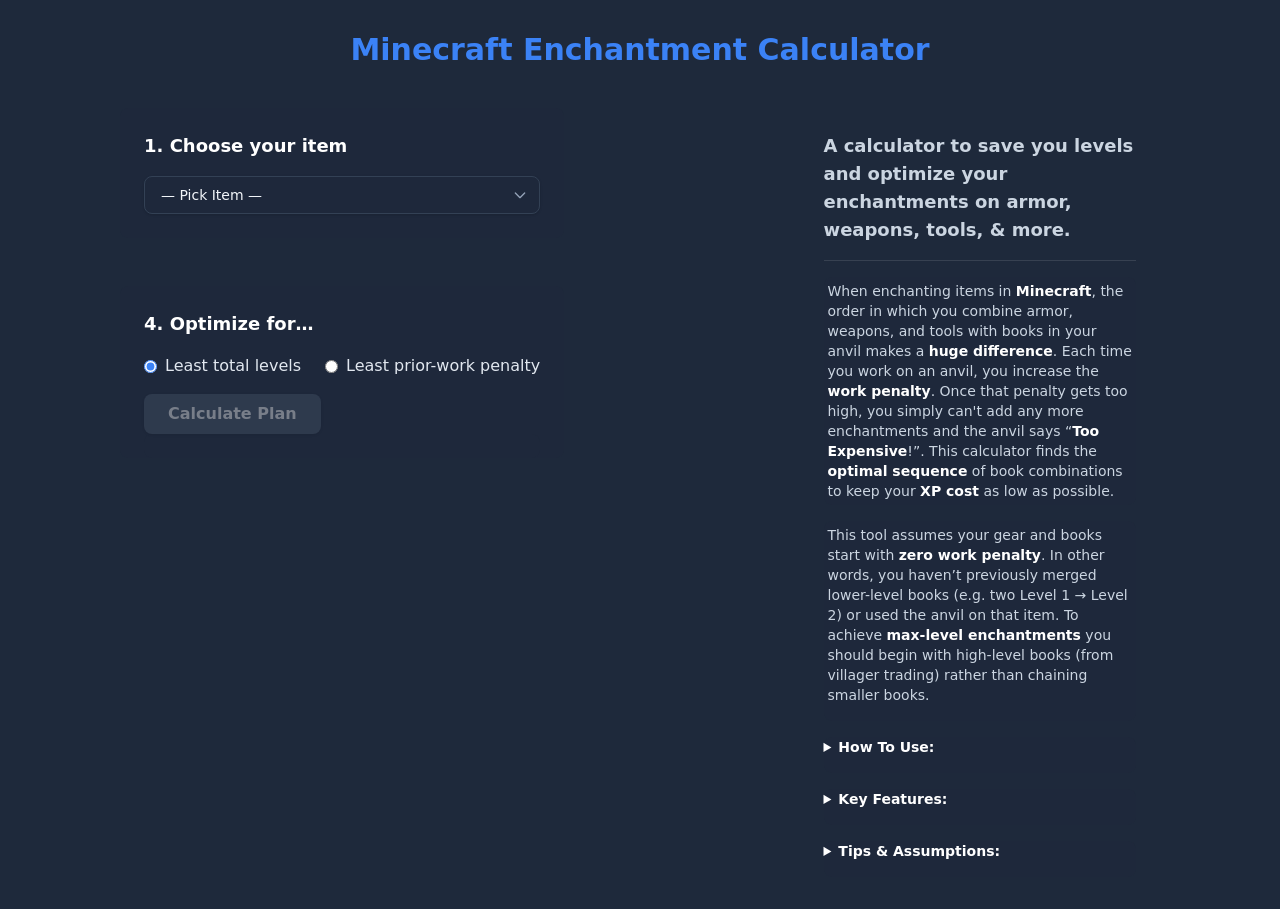
<file: index.html>
<html xmlns="http://www.w3.org/1999/xhtml" lang="en">

<head>
	<meta http-equiv="Content-Type" content="text/html; charset=utf-8" />
	<meta name="description" content="HTTrack is an easy-to-use website mirror utility. It allows you to download a World Wide website from the Internet to a local directory,building recursively all structures, getting html, images, and other files from the server to your computer. Links are rebuiltrelatively so that you can freely browse to the local site (works with any browser). You can mirror several sites together so that you can jump from one toanother. You can, also, update an existing mirror site, or resume an interrupted download. The robot is fully configurable, with an integrated help" />
	<meta name="keywords" content="httrack, HTTRACK, HTTrack, winhttrack, WINHTTRACK, WinHTTrack, offline browser, web mirror utility, aspirateur web, surf offline, web capture, www mirror utility, browse offline, local  site builder, website mirroring, aspirateur www, internet grabber, capture de site web, internet tool, hors connexion, unix, dos, windows 95, windows 98, solaris, ibm580, AIX 4.0, HTS, HTGet, web aspirator, web aspirateur, libre, GPL, GNU, free software" />
	<title>Local index - HTTrack Website Copier</title>
  <!-- Mirror and index made by HTTrack Website Copier/3.49-2 [XR&CO'2014] -->
	<style type="text/css">
	<!--

body {
	margin: 0;  padding: 0;  margin-bottom: 15px;  margin-top: 8px;
	background: #77b;
}
body, td {
	font: 14px "Trebuchet MS", Verdana, Arial, Helvetica, sans-serif;
	}

#subTitle {
	background: #000;  color: #fff;  padding: 4px;  font-weight: bold; 
	}

#siteNavigation a, #siteNavigation .current {
	font-weight: bold;  color: #448;
	}
#siteNavigation a:link    { text-decoration: none; }
#siteNavigation a:visited { text-decoration: none; }

#siteNavigation .current { background-color: #ccd; }

#siteNavigation a:hover   { text-decoration: none;  background-color: #fff;  color: #000; }
#siteNavigation a:active  { text-decoration: none;  background-color: #ccc; }


a:link    { text-decoration: underline;  color: #00f; }
a:visited { text-decoration: underline;  color: #000; }
a:hover   { text-decoration: underline;  color: #c00; }
a:active  { text-decoration: underline; }

#pageContent {
	clear: both;
	border-bottom: 6px solid #000;
	padding: 10px;  padding-top: 20px;
	line-height: 1.65em;
	background-image: url(backblue.gif);
	background-repeat: no-repeat;
	background-position: top right;
	}

#pageContent, #siteNavigation {
	background-color: #ccd;
	}


.imgLeft  { float: left;   margin-right: 10px;  margin-bottom: 10px; }
.imgRight { float: right;  margin-left: 10px;   margin-bottom: 10px; }

hr { height: 1px;  color: #000;  background-color: #000;  margin-bottom: 15px; }

h1 { margin: 0;  font-weight: bold;  font-size: 2em; }
h2 { margin: 0;  font-weight: bold;  font-size: 1.6em; }
h3 { margin: 0;  font-weight: bold;  font-size: 1.3em; }
h4 { margin: 0;  font-weight: bold;  font-size: 1.18em; }

.blak { background-color: #000; }
.hide { display: none; }
.tableWidth { min-width: 400px; }

.tblRegular       { border-collapse: collapse; }
.tblRegular td    { padding: 6px;  background-image: url(fade.gif);  border: 2px solid #99c; }
.tblHeaderColor, .tblHeaderColor td { background: #99c; }
.tblNoBorder td   { border: 0; }


// -->
</style>

</head>

<table width="76%" border="0" align="center" cellspacing="0" cellpadding="3" class="tableWidth">
	<tr>
	<td id="subTitle">HTTrack Website Copier - Open Source offline browser</td>
	</tr>
</table>
<table width="76%" border="0" align="center" cellspacing="0" cellpadding="0" class="tableWidth">
<tr class="blak">
<td>
	<table width="100%" border="0" align="center" cellspacing="1" cellpadding="0">
	<tr>
	<td colspan="6"> 
		<table width="100%" border="0" align="center" cellspacing="0" cellpadding="10">
		<tr> 
		<td id="pageContent"> 
<!-- ==================== End prologue ==================== -->

	<meta name="generator" content="HTTrack Website Copier/3.x">
	<TITLE>Local index - HTTrack</TITLE>
</HEAD>
<BODY>
<H1 ALIGN=Center>Index of locally available sites:</H1>
	<TABLE BORDER="0" WIDTH="100%" CELLSPACING="1" CELLPADDING="0">
		<TR>
			<TD BACKGROUND="fade.gif">
				&middot;
					<A HREF="minecraft-enchantment-order.vercel.app/index.html">
						minecraft-enchantment-order.vercel.app/index.html
					</A>		
			</TD>
		</TR>
	</TABLE>
	<BR>
	<BR>
	<BR>
  	<H6 ALIGN="RIGHT">
	<I>Mirror and index made by HTTrack Website Copier [XR&amp;CO'2008]</I>
	</H6>
	<!-- Mirror and index made by HTTrack Website Copier/3.49-2 [XR&CO'2014] -->
	<!-- Thanks for using HTTrack Website Copier! -->
	<meta HTTP-EQUIV="Refresh" CONTENT="0; URL=minecraft-enchantment-order.vercel.app/index.html">


<!-- ==================== Start epilogue ==================== -->
		</td>
		</tr>
		</table>
	</td>
	</tr>
	</table>
</td>
</tr>
</table>

<table width="76%" border="0" align="center" valign="bottom" cellspacing="0" cellpadding="0">
	<tr>
	<td id="footer"><small>&copy; 2008 Xavier Roche & other contributors - Web Design: Leto Kauler.</small></td>
	</tr>
</table>

</body>

</html>
</file>
<file: minecraft-enchantment-order.vercel.app/static/styles.css>
*,:after,:before{--tw-border-spacing-x:0;--tw-border-spacing-y:0;--tw-translate-x:0;--tw-translate-y:0;--tw-rotate:0;--tw-skew-x:0;--tw-skew-y:0;--tw-scale-x:1;--tw-scale-y:1;--tw-pan-x: ;--tw-pan-y: ;--tw-pinch-zoom: ;--tw-scroll-snap-strictness:proximity;--tw-gradient-from-position: ;--tw-gradient-via-position: ;--tw-gradient-to-position: ;--tw-ordinal: ;--tw-slashed-zero: ;--tw-numeric-figure: ;--tw-numeric-spacing: ;--tw-numeric-fraction: ;--tw-ring-inset: ;--tw-ring-offset-width:0px;--tw-ring-offset-color:#fff;--tw-ring-color:rgba(59,130,246,.5);--tw-ring-offset-shadow:0 0 #0000;--tw-ring-shadow:0 0 #0000;--tw-shadow:0 0 #0000;--tw-shadow-colored:0 0 #0000;--tw-blur: ;--tw-brightness: ;--tw-contrast: ;--tw-grayscale: ;--tw-hue-rotate: ;--tw-invert: ;--tw-saturate: ;--tw-sepia: ;--tw-drop-shadow: ;--tw-backdrop-blur: ;--tw-backdrop-brightness: ;--tw-backdrop-contrast: ;--tw-backdrop-grayscale: ;--tw-backdrop-hue-rotate: ;--tw-backdrop-invert: ;--tw-backdrop-opacity: ;--tw-backdrop-saturate: ;--tw-backdrop-sepia: ;--tw-contain-size: ;--tw-contain-layout: ;--tw-contain-paint: ;--tw-contain-style: }::backdrop{--tw-border-spacing-x:0;--tw-border-spacing-y:0;--tw-translate-x:0;--tw-translate-y:0;--tw-rotate:0;--tw-skew-x:0;--tw-skew-y:0;--tw-scale-x:1;--tw-scale-y:1;--tw-pan-x: ;--tw-pan-y: ;--tw-pinch-zoom: ;--tw-scroll-snap-strictness:proximity;--tw-gradient-from-position: ;--tw-gradient-via-position: ;--tw-gradient-to-position: ;--tw-ordinal: ;--tw-slashed-zero: ;--tw-numeric-figure: ;--tw-numeric-spacing: ;--tw-numeric-fraction: ;--tw-ring-inset: ;--tw-ring-offset-width:0px;--tw-ring-offset-color:#fff;--tw-ring-color:rgba(59,130,246,.5);--tw-ring-offset-shadow:0 0 #0000;--tw-ring-shadow:0 0 #0000;--tw-shadow:0 0 #0000;--tw-shadow-colored:0 0 #0000;--tw-blur: ;--tw-brightness: ;--tw-contrast: ;--tw-grayscale: ;--tw-hue-rotate: ;--tw-invert: ;--tw-saturate: ;--tw-sepia: ;--tw-drop-shadow: ;--tw-backdrop-blur: ;--tw-backdrop-brightness: ;--tw-backdrop-contrast: ;--tw-backdrop-grayscale: ;--tw-backdrop-hue-rotate: ;--tw-backdrop-invert: ;--tw-backdrop-opacity: ;--tw-backdrop-saturate: ;--tw-backdrop-sepia: ;--tw-contain-size: ;--tw-contain-layout: ;--tw-contain-paint: ;--tw-contain-style: }/*! tailwindcss v3.4.17 | MIT License | https://tailwindcss.com*/*,:after,:before{box-sizing:border-box;border:0 solid #e5e7eb}:after,:before{--tw-content:""}:host,html{line-height:1.5;-webkit-text-size-adjust:100%;-moz-tab-size:4;-o-tab-size:4;tab-size:4;font-family:ui-sans-serif,system-ui,sans-serif,Apple Color Emoji,Segoe UI Emoji,Segoe UI Symbol,Noto Color Emoji;font-feature-settings:normal;font-variation-settings:normal;-webkit-tap-highlight-color:transparent}body{margin:0;line-height:inherit}hr{height:0;color:inherit;border-top-width:1px}abbr:where([title]){-webkit-text-decoration:underline dotted;text-decoration:underline dotted}h1,h2,h3,h4,h5,h6{font-size:inherit;font-weight:inherit}a{color:inherit;text-decoration:inherit}b,strong{font-weight:bolder}code,kbd,pre,samp{font-family:ui-monospace,SFMono-Regular,Menlo,Monaco,Consolas,Liberation Mono,Courier New,monospace;font-feature-settings:normal;font-variation-settings:normal;font-size:1em}small{font-size:80%}sub,sup{font-size:75%;line-height:0;position:relative;vertical-align:baseline}sub{bottom:-.25em}sup{top:-.5em}table{text-indent:0;border-color:inherit;border-collapse:collapse}button,input,optgroup,select,textarea{font-family:inherit;font-feature-settings:inherit;font-variation-settings:inherit;font-size:100%;font-weight:inherit;line-height:inherit;letter-spacing:inherit;color:inherit;margin:0;padding:0}button,select{text-transform:none}button,input:where([type=button]),input:where([type=reset]),input:where([type=submit]){-webkit-appearance:button;background-color:transparent;background-image:none}:-moz-focusring{outline:auto}:-moz-ui-invalid{box-shadow:none}progress{vertical-align:baseline}::-webkit-inner-spin-button,::-webkit-outer-spin-button{height:auto}[type=search]{-webkit-appearance:textfield;outline-offset:-2px}::-webkit-search-decoration{-webkit-appearance:none}::-webkit-file-upload-button{-webkit-appearance:button;font:inherit}summary{display:list-item}blockquote,dd,dl,figure,h1,h2,h3,h4,h5,h6,hr,p,pre{margin:0}fieldset{margin:0}fieldset,legend{padding:0}menu,ol,ul{list-style:none;margin:0;padding:0}dialog{padding:0}textarea{resize:vertical}input::-moz-placeholder,textarea::-moz-placeholder{opacity:1;color:#9ca3af}input::placeholder,textarea::placeholder{opacity:1;color:#9ca3af}[role=button],button{cursor:pointer}:disabled{cursor:default}audio,canvas,embed,iframe,img,object,svg,video{display:block;vertical-align:middle}img,video{max-width:100%;height:auto}[hidden]:where(:not([hidden=until-found])){display:none}.pointer-events-none{pointer-events:none}.static{position:static}.absolute{position:absolute}.relative{position:relative}.left-0{left:0}.right-3{right:.75rem}.top-1\/2{top:50%}.m-0{margin:0}.mx-auto{margin-left:auto;margin-right:auto}.my-8{margin-top:2rem;margin-bottom:2rem}.mb-12{margin-bottom:3rem}.mb-2{margin-bottom:.5rem}.mb-4{margin-bottom:1rem}.mb-8{margin-bottom:2rem}.ml-10{margin-left:2.5rem}.mt-1{margin-top:.25rem}.mt-10{margin-top:2.5rem}.mt-6{margin-top:1.5rem}.block{display:block}.inline-block{display:inline-block}.flex{display:flex}.inline-flex{display:inline-flex}.grid{display:grid}.hidden{display:none}.h-4{height:1rem}.h-px{height:1px}.min-h-screen{min-height:100vh}.w-16{width:4rem}.w-4{width:1rem}.w-full{width:100%}.w-max{width:-moz-max-content;width:max-content}.max-w-5xl{max-width:64rem}.max-w-screen-2xl{max-width:1536px}.-translate-y-1\/2{--tw-translate-y:-50%;transform:translate(var(--tw-translate-x),var(--tw-translate-y)) rotate(var(--tw-rotate)) skewX(var(--tw-skew-x)) skewY(var(--tw-skew-y)) scaleX(var(--tw-scale-x)) scaleY(var(--tw-scale-y))}.cursor-pointer{cursor:pointer}.appearance-none{-webkit-appearance:none;-moz-appearance:none;appearance:none}.grid-cols-1{grid-template-columns:repeat(1,minmax(0,1fr))}.flex-col{flex-direction:column}.flex-wrap{flex-wrap:wrap}.items-center{align-items:center}.items-baseline{align-items:baseline}.justify-between{justify-content:space-between}.gap-10{gap:2.5rem}.gap-2{gap:.5rem}.gap-6{gap:1.5rem}.gap-8{gap:2rem}.space-y-10>:not([hidden])~:not([hidden]){--tw-space-y-reverse:0;margin-top:calc(2.5rem*(1 - var(--tw-space-y-reverse)));margin-bottom:calc(2.5rem*var(--tw-space-y-reverse))}.space-y-4>:not([hidden])~:not([hidden]){--tw-space-y-reverse:0;margin-top:calc(1rem*(1 - var(--tw-space-y-reverse)));margin-bottom:calc(1rem*var(--tw-space-y-reverse))}.space-y-6>:not([hidden])~:not([hidden]){--tw-space-y-reverse:0;margin-top:calc(1.5rem*(1 - var(--tw-space-y-reverse)));margin-bottom:calc(1.5rem*var(--tw-space-y-reverse))}.self-start{align-self:flex-start}.rounded{border-radius:.25rem}.rounded-full{border-radius:9999px}.rounded-lg{border-radius:.5rem}.border{border-width:1px}.border-0{border-width:0}.border-brand\/40{border-color:rgba(59,130,246,.4)}.border-slate-700{--tw-border-opacity:1;border-color:rgb(51 65 85/var(--tw-border-opacity,1))}.bg-brand{--tw-bg-opacity:1;background-color:rgb(59 130 246/var(--tw-bg-opacity,1))}.bg-brand\/10{background-color:rgba(59,130,246,.1)}.bg-gray-200{--tw-bg-opacity:1;background-color:rgb(229 231 235/var(--tw-bg-opacity,1))}.bg-red-100{--tw-bg-opacity:1;background-color:rgb(254 226 226/var(--tw-bg-opacity,1))}.bg-slate-800{--tw-bg-opacity:1;background-color:rgb(30 41 59/var(--tw-bg-opacity,1))}.bg-slate-800\/70{background-color:rgba(30,41,59,.7)}.bg-slate-800\/80{background-color:rgba(30,41,59,.8)}.bg-surface-light{--tw-bg-opacity:1;background-color:rgb(248 250 252/var(--tw-bg-opacity,1))}.p-1{padding:.25rem}.p-4{padding:1rem}.p-5{padding:1.25rem}.p-6{padding:1.5rem}.px-2{padding-left:.5rem;padding-right:.5rem}.px-3{padding-left:.75rem;padding-right:.75rem}.px-4{padding-left:1rem;padding-right:1rem}.px-6{padding-left:1.5rem;padding-right:1.5rem}.py-1{padding-top:.25rem;padding-bottom:.25rem}.py-2{padding-top:.5rem;padding-bottom:.5rem}.py-3{padding-top:.75rem;padding-bottom:.75rem}.py-8{padding-top:2rem;padding-bottom:2rem}.pb-4{padding-bottom:1rem}.pb-6{padding-bottom:1.5rem}.pl-10{padding-left:2.5rem}.pr-10{padding-right:2.5rem}.pt-6{padding-top:1.5rem}.text-center{text-align:center}.text-2xl{font-size:1.5rem;line-height:2rem}.text-3xl{font-size:1.875rem;line-height:2.25rem}.text-base{font-size:1rem;line-height:1.5rem}.text-lg{font-size:1.125rem;line-height:1.75rem}.text-sm{font-size:.875rem;line-height:1.25rem}.text-xl{font-size:1.25rem;line-height:1.75rem}.font-bold{font-weight:700}.font-extrabold{font-weight:800}.font-medium{font-weight:500}.font-semibold{font-weight:600}.leading-none{line-height:1}.leading-snug{line-height:1.375}.tracking-tight{letter-spacing:-.025em}.text-brand{--tw-text-opacity:1;color:rgb(59 130 246/var(--tw-text-opacity,1))}.text-brand-light{--tw-text-opacity:1;color:rgb(147 197 253/var(--tw-text-opacity,1))}.text-red-800{--tw-text-opacity:1;color:rgb(153 27 27/var(--tw-text-opacity,1))}.text-slate-100{--tw-text-opacity:1;color:rgb(241 245 249/var(--tw-text-opacity,1))}.text-slate-200{--tw-text-opacity:1;color:rgb(226 232 240/var(--tw-text-opacity,1))}.text-slate-300{--tw-text-opacity:1;color:rgb(203 213 225/var(--tw-text-opacity,1))}.text-slate-400{--tw-text-opacity:1;color:rgb(148 163 184/var(--tw-text-opacity,1))}.text-slate-900{--tw-text-opacity:1;color:rgb(15 23 42/var(--tw-text-opacity,1))}.text-white{--tw-text-opacity:1;color:rgb(255 255 255/var(--tw-text-opacity,1))}.accent-brand{accent-color:#3b82f6}.shadow{--tw-shadow:0 1px 3px 0 rgba(0,0,0,.1),0 1px 2px -1px rgba(0,0,0,.1);--tw-shadow-colored:0 1px 3px 0 var(--tw-shadow-color),0 1px 2px -1px var(--tw-shadow-color);box-shadow:var(--tw-ring-offset-shadow,0 0 #0000),var(--tw-ring-shadow,0 0 #0000),var(--tw-shadow)}.filter{filter:var(--tw-blur) var(--tw-brightness) var(--tw-contrast) var(--tw-grayscale) var(--tw-hue-rotate) var(--tw-invert) var(--tw-saturate) var(--tw-sepia) var(--tw-drop-shadow)}.transition{transition-property:color,background-color,border-color,text-decoration-color,fill,stroke,opacity,box-shadow,transform,filter,-webkit-backdrop-filter;transition-property:color,background-color,border-color,text-decoration-color,fill,stroke,opacity,box-shadow,transform,filter,backdrop-filter;transition-property:color,background-color,border-color,text-decoration-color,fill,stroke,opacity,box-shadow,transform,filter,backdrop-filter,-webkit-backdrop-filter;transition-timing-function:cubic-bezier(.4,0,.2,1);transition-duration:.15s}.selection\:bg-brand\/50 ::-moz-selection{background-color:rgba(59,130,246,.5)}.selection\:bg-brand\/50 ::selection{background-color:rgba(59,130,246,.5)}.selection\:text-white ::-moz-selection{--tw-text-opacity:1;color:rgb(255 255 255/var(--tw-text-opacity,1))}.selection\:text-white ::selection{--tw-text-opacity:1;color:rgb(255 255 255/var(--tw-text-opacity,1))}.selection\:bg-brand\/50::-moz-selection{background-color:rgba(59,130,246,.5)}.selection\:bg-brand\/50::selection{background-color:rgba(59,130,246,.5)}.selection\:text-white::-moz-selection{--tw-text-opacity:1;color:rgb(255 255 255/var(--tw-text-opacity,1))}.selection\:text-white::selection{--tw-text-opacity:1;color:rgb(255 255 255/var(--tw-text-opacity,1))}.hover\:bg-brand\/90:hover{background-color:rgba(59,130,246,.9)}.hover\:bg-slate-700\/60:hover{background-color:rgba(51,65,85,.6)}.hover\:underline:hover{text-decoration-line:underline}.focus\:border-brand:focus{--tw-border-opacity:1;border-color:rgb(59 130 246/var(--tw-border-opacity,1))}.focus\:ring-2:focus{--tw-ring-offset-shadow:var(--tw-ring-inset) 0 0 0 var(--tw-ring-offset-width) var(--tw-ring-offset-color);--tw-ring-shadow:var(--tw-ring-inset) 0 0 0 calc(2px + var(--tw-ring-offset-width)) var(--tw-ring-color);box-shadow:var(--tw-ring-offset-shadow),var(--tw-ring-shadow),var(--tw-shadow,0 0 #0000)}.focus\:ring-brand:focus{--tw-ring-opacity:1;--tw-ring-color:rgb(59 130 246/var(--tw-ring-opacity,1))}.disabled\:bg-slate-600:disabled{--tw-bg-opacity:1;background-color:rgb(71 85 105/var(--tw-bg-opacity,1))}.disabled\:opacity-40:disabled{opacity:.4}.peer:focus~.peer-focus\:text-brand{--tw-text-opacity:1;color:rgb(59 130 246/var(--tw-text-opacity,1))}.dark\:bg-gray-700:is(.dark *){--tw-bg-opacity:1;background-color:rgb(55 65 81/var(--tw-bg-opacity,1))}.dark\:bg-red-900\/30:is(.dark *){background-color:rgba(127,29,29,.3)}.dark\:bg-surface:is(.dark *){--tw-bg-opacity:1;background-color:rgb(30 41 59/var(--tw-bg-opacity,1))}.dark\:text-red-300:is(.dark *){--tw-text-opacity:1;color:rgb(252 165 165/var(--tw-text-opacity,1))}.dark\:text-slate-200:is(.dark *){--tw-text-opacity:1;color:rgb(226 232 240/var(--tw-text-opacity,1))}@media (min-width:1024px){.lg\:mb-0{margin-bottom:0}.lg\:w-1\/3{width:33.333333%}.lg\:w-2\/3{width:66.666667%}.lg\:grid-cols-2{grid-template-columns:repeat(2,minmax(0,1fr))}.lg\:flex-row{flex-direction:row}.lg\:gap-14{gap:3.5rem}.lg\:px-24{padding-left:6rem;padding-right:6rem}.lg\:px-6{padding-left:1.5rem}.lg\:pr-6,.lg\:px-6{padding-right:1.5rem}.lg\:pt-6{padding-top:1.5rem}}
</file>
